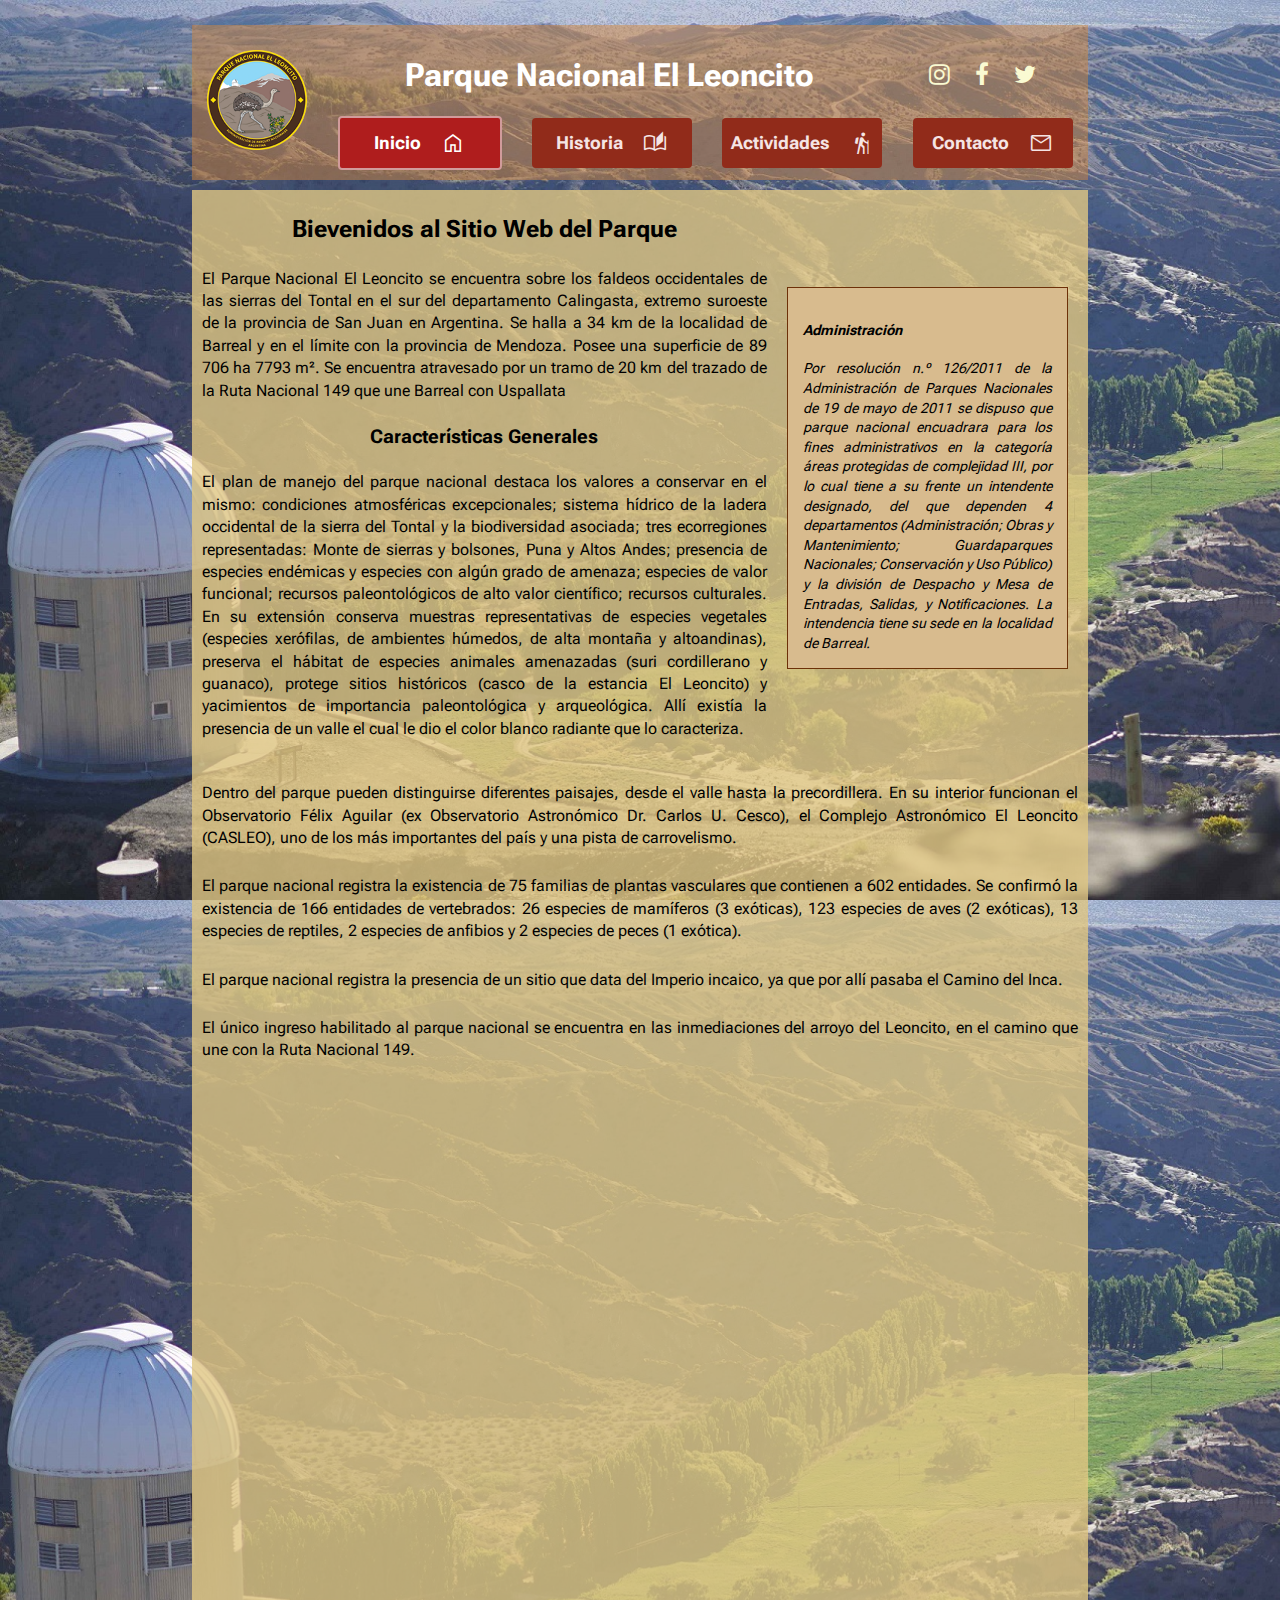
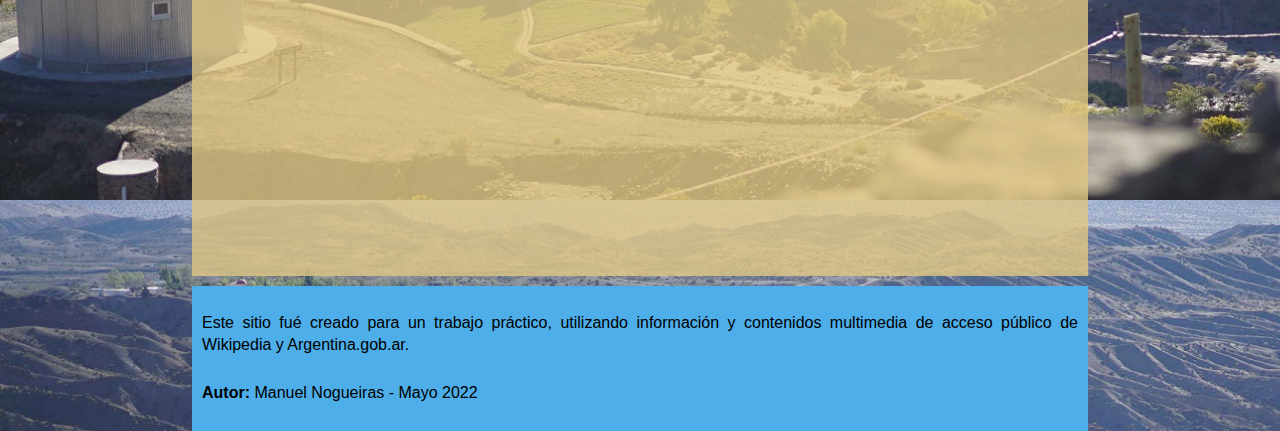
<file: index.html>
<!DOCTYPE html>
<html>

<head>
    <link rel="stylesheet" href="style.css">
    <title>Parque Nacional El Leoncito</title>

    <!-- Fuentes de la familia Roboto Flex de Google Fonts -->
    <!-- Iconos de la familia Material Symbols de Google Fonts -->
    <!-- Iconos de redes sociales de FontAwesome -->
    <link rel="preconnect" href="https://fonts.googleapis.com">
    <link rel="preconnect" href="https://fonts.gstatic.com" crossorigin>
    <link rel="stylesheet" href="https://fonts.googleapis.com/css2?family=Roboto+Flex:opsz,wght@8..144,400;8..144,600&display=swap"> 
    <link rel="stylesheet" href="https://fonts.googleapis.com/css2?family=Material+Symbols+Outlined:opsz,wght,FILL,GRAD@20..48,100..700,0..1,-50..200" />
    <link rel="stylesheet" href="https://cdnjs.cloudflare.com/ajax/libs/font-awesome/4.7.0/css/font-awesome.min.css">

</head>

<body>

<header>

    <nav class="gridHeader">
        <section class="logo"><img class="logoImagen" src="/images/logo_elleoncito.png" alt="Logo El Leoncito"></section>
        <section class="titulo"><h1>Parque Nacional El Leoncito</h1></section>
        <section class="redes">
            <a class="fa fa-instagram" href="#"></a>
            <a class="fa fa-facebook" href="#"></a>
            <a class="fa fa-twitter" href="#"></a>
        </section>
        <section class="boton1"><a class="boton botonOn" href="#"><span style="padding-right: 10px">Inicio</span><span class="material-symbols-outlined">home</span></a></section>
        <section class="boton2"><a class="boton" href="/historia.html"><span style="padding-right: 10px">Historia</span><span class="material-symbols-outlined">auto_stories</span></a></section>
        <section class="boton3"><a class="boton" href="/actividades.html"><span style="padding-right: 10px">Actividades</span><span class="material-symbols-outlined">hiking</span></a></section>
        <section class="boton4"><a class="boton" href="/contacto.html"><span style="padding-right: 10px">Contacto</span><span class="material-symbols-outlined">mail</span></a></section>
    </nav>

<!--style="font-size:24px;color:rgb(250, 250, 210, 0.8);padding-right: 15px"-->
</header>

    <main>

        <article>

            <nav class="gridIntro">
                <section class="intro1">
                    <h2>Bievenidos al Sitio Web del Parque</h2>
                    <p>El Parque Nacional El Leoncito se encuentra sobre los faldeos occidentales de las sierras del Tontal en el sur del departamento Calingasta, extremo suroeste de la provincia de San Juan en Argentina. Se halla a 34 km de la localidad de Barreal y en el límite con la provincia de Mendoza. Posee una superficie de 89 706 ha 7793 m². Se encuentra atravesado por un tramo de 20 km del trazado de la Ruta Nacional 149 que une Barreal con Uspallata</p>
                    <h3>Características Generales</h2>
                    <p>El plan de manejo del parque nacional destaca los valores a conservar en el mismo: condiciones atmosféricas excepcionales; sistema hídrico de la ladera occidental de la sierra del Tontal y la biodiversidad asociada; tres ecorregiones representadas: Monte de sierras y bolsones, Puna y Altos Andes; presencia de especies endémicas y especies con algún grado de amenaza; especies de valor funcional; recursos paleontológicos de alto valor científico; recursos culturales. En su extensión conserva muestras representativas de especies vegetales (especies xerófilas, de ambientes húmedos, de alta montaña y altoandinas), preserva el hábitat de especies animales amenazadas (suri cordillerano y guanaco), protege sitios históricos (casco de la estancia El Leoncito) y yacimientos de importancia paleontológica y arqueológica. Allí existía la presencia de un valle el cual le dio el color blanco radiante que lo caracteriza.</p>
                </section>

                <section class="intro2">
                    <h4>Administración</h4>
                    <div class="administracion">Por resolución n.º 126/2011 de la Administración de Parques Nacionales de 19 de mayo de 2011 se dispuso que parque nacional encuadrara para los fines administrativos en la categoría áreas protegidas de complejidad III, por lo cual tiene a su frente un intendente designado, del que dependen 4 departamentos (Administración; Obras y Mantenimiento; Guardaparques Nacionales; Conservación y Uso Público) y la división de Despacho y Mesa de Entradas, Salidas, y Notificaciones. La intendencia tiene su sede en la localidad de Barreal. </div>
                </section>

                <section class="intro3"><p>Dentro del parque pueden distinguirse diferentes paisajes, desde el valle hasta la precordillera. En su interior funcionan el Observatorio Félix Aguilar (ex Observatorio Astronómico Dr. Carlos U. Cesco), el Complejo Astronómico El Leoncito (CASLEO), uno de los más importantes del país y una pista de carrovelismo.</p>
                    <p>El parque nacional registra la existencia de 75 familias de plantas vasculares que contienen a 602 entidades. Se confirmó la existencia de 166 entidades de vertebrados: 26 especies de mamíferos (3 exóticas), 123 especies de aves (2 exóticas), 13 especies de reptiles, 2 especies de anfibios y 2 especies de peces (1 exótica).</p>
                    <p>El parque nacional registra la presencia de un sitio que data del Imperio incaico, ya que por allí pasaba el Camino del Inca.</p>
                    <p>El único ingreso habilitado al parque nacional se encuentra en las inmediaciones del arroyo del Leoncito, en el camino que une con la Ruta Nacional 149. </p>
                </section>

            </nav>

        </article>

        <article>

            <nav class="gridIframes">
                <section class="video1">
                    <iframe width="500" height="380" src="https://www.youtube.com/embed/rdgfSBsFtv4" title="YouTube video player" frameborder="0" allow="accelerometer; autoplay; clipboard-write; encrypted-media; gyroscope; picture-in-picture" allowfullscreen></iframe>
                </section>

                <section class="mapa1">
                    <iframe src="https://www.google.com/maps/embed?pb=!1m14!1m8!1m3!1d516290.69765711547!2d-69.3391267101843!3d-31.77665396719685!3m2!1i1024!2i768!4f13.1!3m3!1m2!1s0x0%3A0x927d0dcaa1badda8!2sParque%20Nacional%20El%20Leoncito!5e0!3m2!1ses-419!2sar!4v1652923370126!5m2!1ses-419!2sar" width="500" height="380" style="border:0;" allowfullscreen="" loading="lazy" referrerpolicy="no-referrer-when-downgrade"></iframe>
                </section>
            </nav>

        </article>

    </main>

<footer>
    <p>Este sitio fué creado para un trabajo práctico, utilizando información y contenidos multimedia de acceso público de Wikipedia y Argentina.gob.ar.</p>
    <p><b>Autor:</b> Manuel Nogueiras - Mayo 2022</p>
</footer>

</body>
</html>
</file>
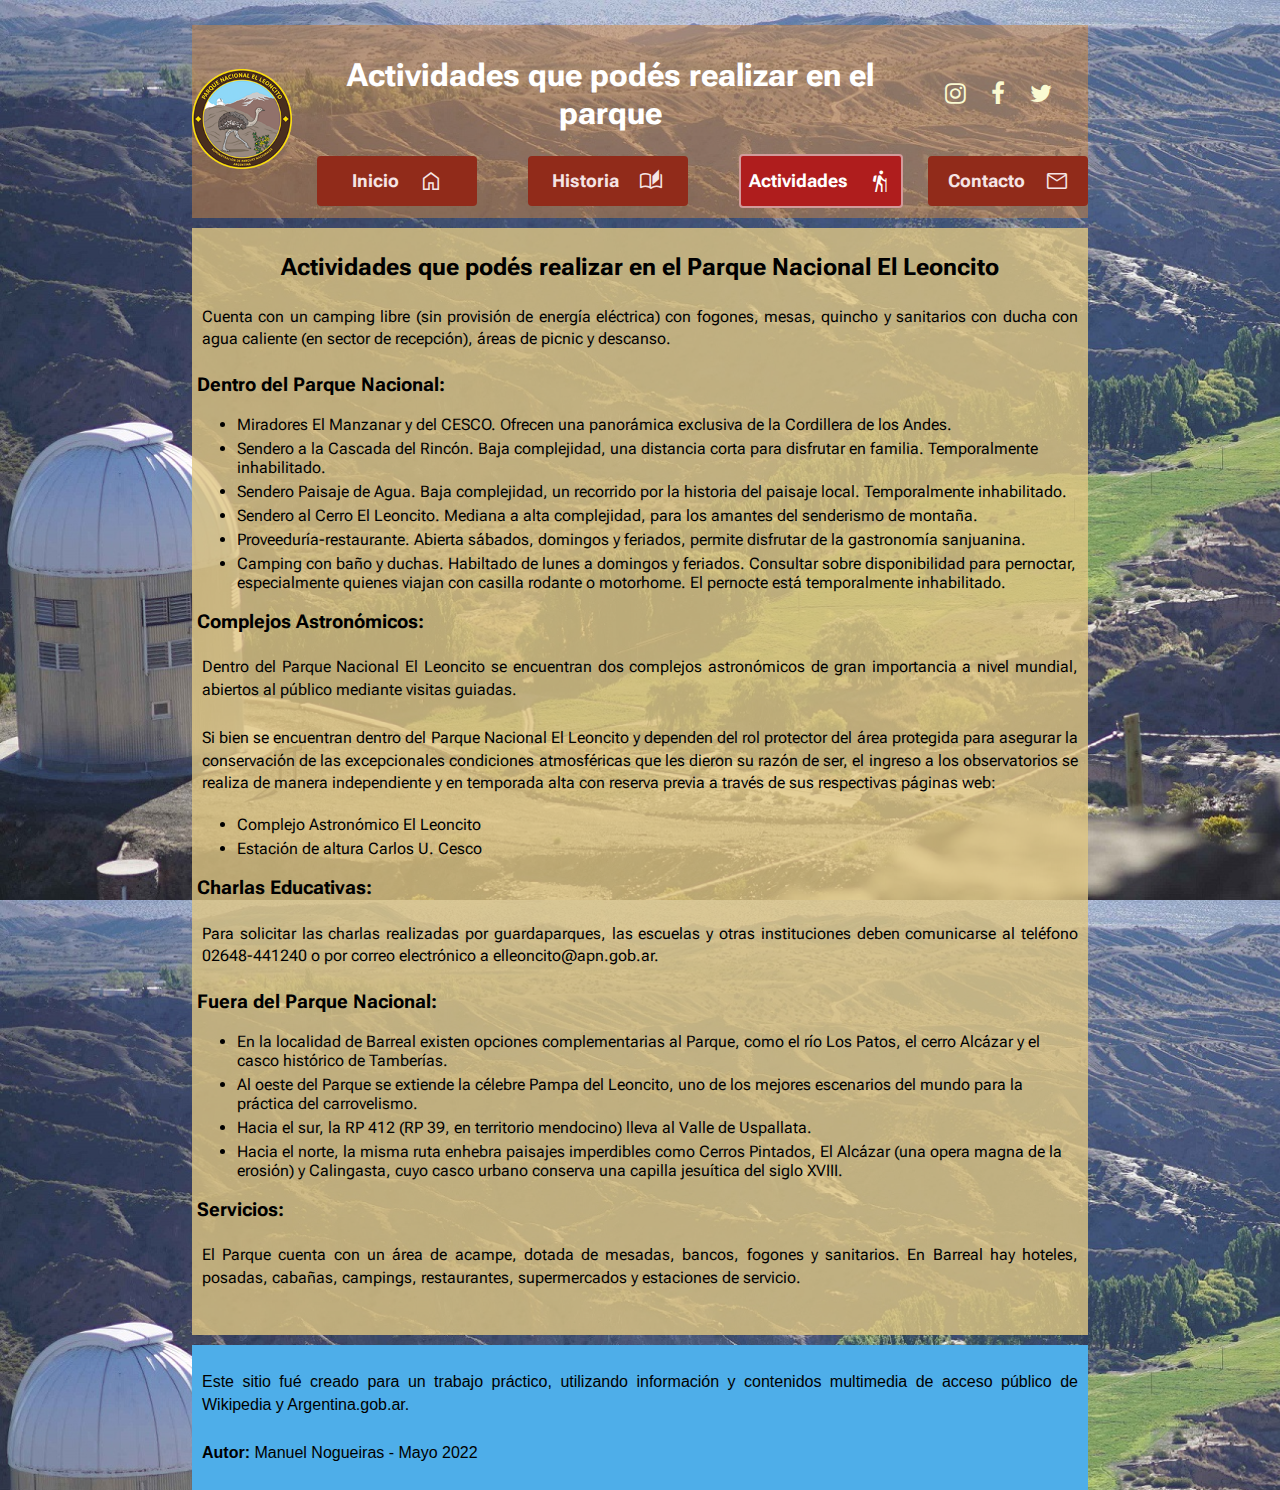
<file: actividades.html>
<!DOCTYPE html>
<html>
    <head>
        <link rel="stylesheet" href="style.css">
        <title>Parque Nacional El Leoncito - Actividades</title>
    
        <!-- Fuentes de la familia Roboto Flex de Google Fonts -->
        <!-- Iconos de la familia Material Symbols de Google Fonts -->
        <!-- Iconos de redes sociales de FontAwesome -->
        <link rel="preconnect" href="https://fonts.googleapis.com">
        <link rel="preconnect" href="https://fonts.gstatic.com" crossorigin>
        <link rel="stylesheet" href="https://fonts.googleapis.com/css2?family=Roboto+Flex:opsz,wght@8..144,400;8..144,600&display=swap"> 
        <link rel="stylesheet" href="https://fonts.googleapis.com/css2?family=Material+Symbols+Outlined:opsz,wght,FILL,GRAD@20..48,100..700,0..1,-50..200" />
        <link rel="stylesheet" href="https://cdnjs.cloudflare.com/ajax/libs/font-awesome/4.7.0/css/font-awesome.min.css">
    
    </head>

    <body>

        <header>
        
            <nav class="gridHeader">
                <section class="logo"><img class="logoImagen" src="/images/logo_elleoncito.png" alt="Logo El Leoncito"></section>
                <section class="titulo"><h1>Actividades que podés realizar en el parque</h1></section>
                <section class="redes">
                    <a class="fa fa-instagram" href="#"></a>
                    <a class="fa fa-facebook" href="#"></a>
                    <a class="fa fa-twitter" href="#"></a>
                </section>
                <section class="boton1"><a class="boton" href="/index.html"><span style="padding-right: 10px">Inicio</span><span class="material-symbols-outlined">home</span></a></section>
                <section class="boton2"><a class="boton" href="/historia.html"><span style="padding-right: 10px">Historia</span><span class="material-symbols-outlined">auto_stories</span></a></section>
                <section class="boton3"><a class="boton botonOn" href="#"><span style="padding-right: 10px">Actividades</span><span class="material-symbols-outlined">hiking</span></a></section>
                <section class="boton4"><a class="boton" href="/contacto.html"><span style="padding-right: 10px">Contacto</span><span class="material-symbols-outlined">mail</span></a></section>
            </nav>
        
        </header>

    <main><!--<span class="identificador">Main</span>-->
        <article class="intro1"><!--<span class="identificador">Article</span>-->
            <h2>Actividades que podés realizar en el Parque Nacional El Leoncito</h2>
            <p>Cuenta con un camping libre (sin provisión de energía eléctrica) con fogones, mesas, quincho y sanitarios con ducha con agua caliente (en sector de recepción), áreas de picnic y descanso.</p>
            <h3>Dentro del Parque Nacional:</h3>
            <ul class="lista">
                <li>Miradores El Manzanar y del CESCO. Ofrecen una panorámica exclusiva de la Cordillera de los Andes.</li>
                <li>Sendero a la Cascada del Rincón. Baja complejidad, una distancia corta para disfrutar en familia. Temporalmente inhabilitado.</li>
                <li>Sendero Paisaje de Agua. Baja complejidad, un recorrido por la historia del paisaje local. Temporalmente inhabilitado.</li>
                <li>Sendero al Cerro El Leoncito. Mediana a alta complejidad, para los amantes del senderismo de montaña.</li>
                <li>Proveeduría-restaurante. Abierta sábados, domingos y feriados, permite disfrutar de la gastronomía sanjuanina.</li>
                <li>Camping con baño y duchas. Habiltado de lunes a domingos y feriados. Consultar sobre disponibilidad para pernoctar, especialmente quienes viajan con casilla rodante o motorhome. El pernocte está temporalmente inhabilitado.</li>
            </ul>
            <h3>Complejos Astronómicos:</h3>
            <p>Dentro del Parque Nacional El Leoncito se encuentran dos complejos astronómicos de gran importancia a nivel mundial, abiertos al público mediante visitas guiadas.</p>
            <p>Si bien se encuentran dentro del Parque Nacional El Leoncito y dependen del rol protector del área protegida para asegurar la conservación de las excepcionales condiciones atmosféricas que les dieron su razón de ser, el ingreso a los observatorios se realiza de manera independiente y en temporada alta con reserva previa a través de sus respectivas páginas web:</p>
            <ul class="lista">
                <li>Complejo Astronómico El Leoncito</li>
                <li>Estación de altura Carlos U. Cesco</li>
            </ul>
            <h3>Charlas Educativas:</h3>
            <p>Para solicitar las charlas realizadas por guardaparques, las escuelas y otras instituciones deben comunicarse al teléfono 02648-441240 o por correo electrónico a elleoncito@apn.gob.ar.</p>
            <h3>Fuera del Parque Nacional:</h3>
            <ul class="lista">
                <li>En la localidad de Barreal existen opciones complementarias al Parque, como el río Los Patos, el cerro Alcázar y el casco histórico de Tamberías.</li>
                <li>Al oeste del Parque se extiende la célebre Pampa del Leoncito, uno de los mejores escenarios del mundo para la práctica del carrovelismo.</li>
                <li>Hacia el sur, la RP 412 (RP 39, en territorio mendocino) lleva al Valle de Uspallata.</li>
                <li>Hacia el norte, la misma ruta enhebra paisajes imperdibles como Cerros Pintados, El Alcázar (una opera magna de la erosión) y Calingasta, cuyo casco urbano conserva una capilla jesuítica del siglo XVIII.</li>
            </ul>
            <h3>Servicios:</h3>
            <p>El Parque cuenta con un área de acampe, dotada de mesadas, bancos, fogones y sanitarios. En Barreal hay hoteles, posadas, cabañas, campings, restaurantes, supermercados y estaciones de servicio.</p>
        </article>
    </main>

    <footer>
        <p>Este sitio fué creado para un trabajo práctico, utilizando información y contenidos multimedia de acceso público de Wikipedia y Argentina.gob.ar.</p>
        <p><b>Autor:</b> Manuel Nogueiras - Mayo 2022</p>
    </footer>
</body>
</html>
</file>
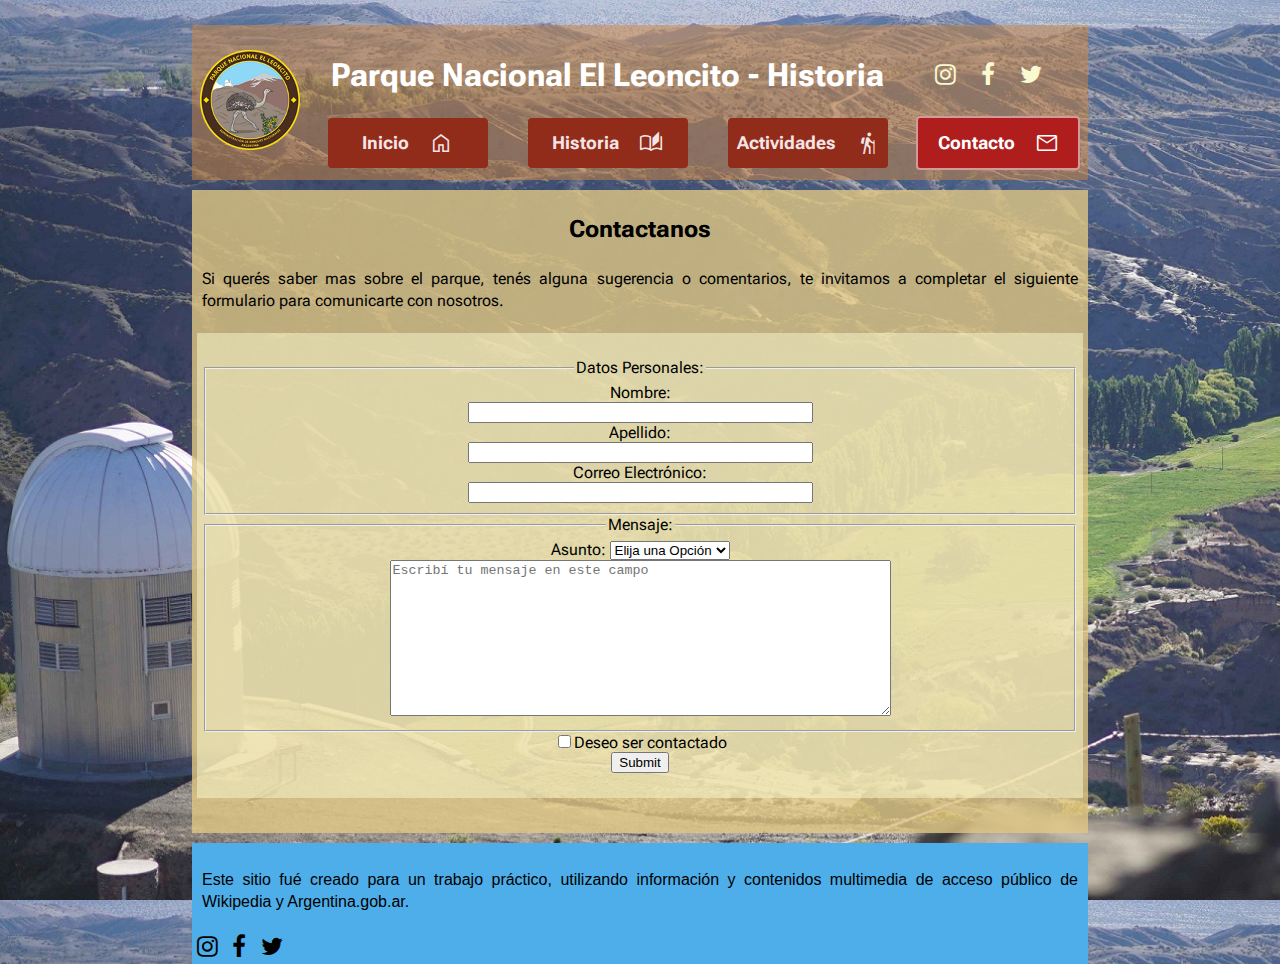
<file: contacto.html>
<!DOCTYPE html>
<html>
    <head>
        <link rel="stylesheet" href="style.css">
        <title>Parque Nacional El Leoncito - Contacto</title>
    
        <!-- Fuentes de la familia Roboto Flex de Google Fonts -->
        <!-- Iconos de la familia Material Symbols de Google Fonts -->
        <!-- Iconos de redes sociales de FontAwesome -->
        <link rel="preconnect" href="https://fonts.googleapis.com">
        <link rel="preconnect" href="https://fonts.gstatic.com" crossorigin>
        <link rel="stylesheet" href="https://fonts.googleapis.com/css2?family=Roboto+Flex:opsz,wght@8..144,400;8..144,600&display=swap"> 
        <link rel="stylesheet" href="https://fonts.googleapis.com/css2?family=Material+Symbols+Outlined:opsz,wght,FILL,GRAD@20..48,100..700,0..1,-50..200" />
        <link rel="stylesheet" href="https://cdnjs.cloudflare.com/ajax/libs/font-awesome/4.7.0/css/font-awesome.min.css">
    
    </head>

    <body>

        <header>
        
            <nav class="gridHeader">
                <section class="logo"><img class="logoImagen" src="/images/logo_elleoncito.png" alt="Logo El Leoncito"></section>
                <section class="titulo"><h1>Parque Nacional El Leoncito - Historia</h1></section>
                <section class="redes">
                    <a class="fa fa-instagram" href="#"></a>
                    <a class="fa fa-facebook" href="#"></a>
                    <a class="fa fa-twitter" href="#"></a>
                </section>
                <section class="boton1"><a class="boton" href="/index.html"><span style="padding-right: 10px">Inicio</span><span class="material-symbols-outlined">home</span></a></section>
                <section class="boton2"><a class="boton" href="/historia.html"><span style="padding-right: 10px">Historia</span><span class="material-symbols-outlined">auto_stories</span></a></section>
                <section class="boton3"><a class="boton" href="/actividades.html"><span style="padding-right: 10px">Actividades</span><span class="material-symbols-outlined">hiking</span></a></section>
                <section class="boton4"><a class="boton botonOn" href="#"><span style="padding-right: 10px">Contacto</span><span class="material-symbols-outlined">mail</span></a></section>
            </nav>
        
        </header>

    <main><!--<span class="identificador">Main</span>-->
        <article class="intro"><!--<span class="identificador">Article</span>-->
            <h2>Contactanos</h2>
            <p>Si querés saber mas sobre el parque, tenés alguna sugerencia o comentarios, te invitamos a completar el siguiente formulario para comunicarte con nosotros.</p>
        </article>
<!-- Formulario de Contacto -->
<!-- Validación en JavaScript-->
        <div class="formContacto">
            <form name="contacto" action="/contactar.php" method="POST" onSubmit="return validarFormulario()">
                <fieldset>
                    <legend>Datos Personales:</legend>
                    <label for="nombre">Nombre:</label><br>
                    <input type="text" id="nombre" name="nombre" size="40" required><br>
                    <label for="apellido">Apellido:</label><br>
                    <input type="text" id="apellido" name="apellido" size="40" required><br>
                    <label for="email">Correo Electrónico:</label><br>
                    <input type="email" id="email" name="email" size="40" required><br>
                </fieldset>
                <fieldset>
                    <legend>Mensaje:</legend>
                    <div class="formAsunto"><label for="asunto">Asunto:</label>
                    <select name="asunto" id="asunto"> 
                        <option value="" selected disabled hidden>Elija una Opción</option>
                        <option value="Consulta">Consulta</option> 
                        <option value="Sugerencia">Sugerencia</option> 
                        <option value="otro">Otro</option>
                    </select>
                    <div class="formArea"><textarea id="mensaje" name="mensaje" rows="10" cols="60" placeholder="Escribí tu mensaje en este campo"></textarea></div>
                </fieldset>
                <div class="formResponder"><input type="checkbox" id="responder" name="responder"><label for="responder">Deseo ser contactado</label>
                <div class="enviar"> </div><input type="submit" value="Submit"></div>
            </form> 
        </div>
    </main>

    <footer><!--<span class="identificador">Footer</span>-->
        
        <p>Este sitio fué creado para un trabajo práctico, utilizando información y contenidos multimedia de acceso público de Wikipedia y Argentina.gob.ar.</p>
        <div class="iconosFooter">
            <a class="fa fa-instagram" href="#" style="font-size:24px;color:black;padding-right: 10px"></a>
            <a class="fa fa-facebook" href="#" style="font-size:24px;color:black;padding-right: 10px"></a>
            <a class="fa fa-twitter" href="#" style="font-size:24px;color:black"></a>
        </div>
    </footer>
</body>
</html>
</file>
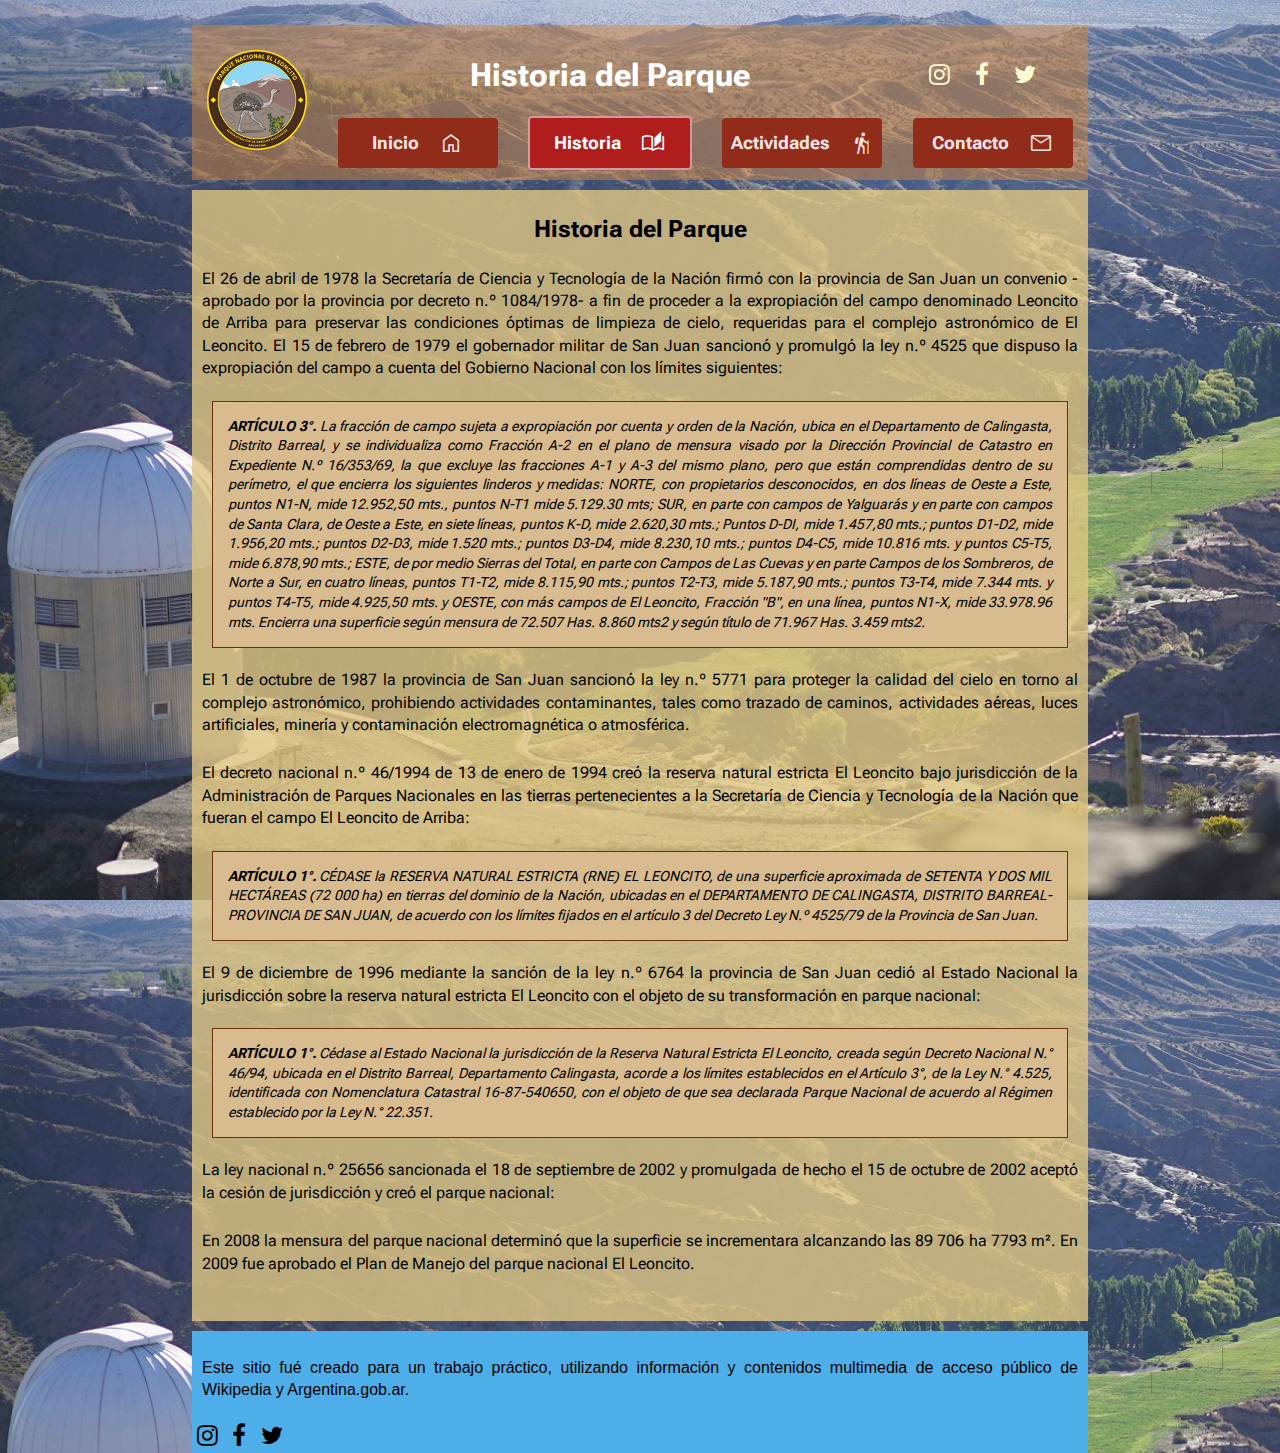
<file: historia.html>
<!DOCTYPE html>
<html>
    <head>
        <link rel="stylesheet" href="style.css">
        <title>Parque Nacional El Leoncito</title>
    
        <!-- Fuentes de la familia Roboto Flex de Google Fonts -->
        <!-- Iconos de la familia Material Symbols de Google Fonts -->
        <!-- Iconos de redes sociales de FontAwesome -->
        <link rel="preconnect" href="https://fonts.googleapis.com">
        <link rel="preconnect" href="https://fonts.gstatic.com" crossorigin>
        <link rel="stylesheet" href="https://fonts.googleapis.com/css2?family=Roboto+Flex:opsz,wght@8..144,400;8..144,600&display=swap"> 
        <link rel="stylesheet" href="https://fonts.googleapis.com/css2?family=Material+Symbols+Outlined:opsz,wght,FILL,GRAD@20..48,100..700,0..1,-50..200" />
        <link rel="stylesheet" href="https://cdnjs.cloudflare.com/ajax/libs/font-awesome/4.7.0/css/font-awesome.min.css">
    
    </head>

    <body>

        <header>
        
            <nav class="gridHeader">
                <section class="logo"><img class="logoImagen" src="/images/logo_elleoncito.png" alt="Logo El Leoncito"></section>
                <section class="titulo"><h1>Historia del Parque</h1></section>
                <section class="redes">
                    <a class="fa fa-instagram" href="#"></a>
                    <a class="fa fa-facebook" href="#"></a>
                    <a class="fa fa-twitter" href="#"></a>
                </section>
                <section class="boton1"><a class="boton" href="/index.html"><span style="padding-right: 10px">Inicio</span><span class="material-symbols-outlined">home</span></a></section>
                <section class="boton2"><a class="boton botonOn" href="#"><span style="padding-right: 10px">Historia</span><span class="material-symbols-outlined">auto_stories</span></a></section>
                <section class="boton3"><a class="boton" href="/actividades.html"><span style="padding-right: 10px">Actividades</span><span class="material-symbols-outlined">hiking</span></a></section>
                <section class="boton4"><a class="boton" href="/contacto.html"><span style="padding-right: 10px">Contacto</span><span class="material-symbols-outlined">mail</span></a></section>
            </nav>
        
        </header>
        
    <main><!--<span class="identificador">Main</span>-->
        <article class="intro1"><!--<span class="identificador">Article</span>-->
            <h2>Historia del Parque</h2>
            <p>El 26 de abril de 1978 la Secretaría de Ciencia y Tecnología de la Nación firmó con la provincia de San Juan un convenio -aprobado por la provincia por decreto n.º 1084/1978- a fin de proceder a la expropiación del campo denominado Leoncito de Arriba para preservar las condiciones óptimas de limpieza de cielo, requeridas para el complejo astronómico de El Leoncito. El 15 de febrero de 1979 el gobernador militar de San Juan sancionó y promulgó la ley n.º 4525 que dispuso la expropiación del campo a cuenta del Gobierno Nacional con los límites siguientes:</p>
            <p class="intro2"><b>ARTÍCULO 3°.</b> La fracción de campo sujeta a expropiación por cuenta y orden de la Nación, ubica en el Departamento de Calingasta, Distrito Barreal, y se individualiza como Fracción A-2 en el plano de mensura visado por la Dirección Provincial de Catastro en Expediente N.º 16/353/69, la que excluye las fracciones A-1 y A-3 del mismo plano, pero que están comprendidas dentro de su perímetro, el que encierra los siguientes linderos y medidas: NORTE, con propietarios desconocidos, en dos líneas de Oeste a Este, puntos N1-N, mide 12.952,50 mts., puntos N-T1 mide 5.129.30 mts; SUR, en parte con campos de Yalguarás y en parte con campos de Santa Clara, de Oeste a Este, en siete líneas, puntos K-D, mide 2.620,30 mts.; Puntos D-DI, mide 1.457,80 mts.; puntos D1-D2, mide 1.956,20 mts.; puntos D2-D3, mide 1.520 mts.; puntos D3-D4, mide 8.230,10 mts.; puntos D4-C5, mide 10.816 mts. y puntos C5-T5, mide 6.878,90 mts.; ESTE, de por medio Sierras del Total, en parte con Campos de Las Cuevas y en parte Campos de los Sombreros, de Norte a Sur, en cuatro líneas, puntos T1-T2, mide 8.115,90 mts.; puntos T2-T3, mide 5.187,90 mts.; puntos T3-T4, mide 7.344 mts. y puntos T4-T5, mide 4.925,50 mts. y OESTE, con más campos de El Leoncito, Fracción "B", en una línea, puntos N1-X, mide 33.978.96 mts. Encierra una superficie según mensura de 72.507 Has. 8.860 mts2 y según título de 71.967 Has. 3.459 mts2.</p>
            <p>El 1 de octubre de 1987 la provincia de San Juan sancionó la ley n.º 5771 para proteger la calidad del cielo en torno al complejo astronómico, prohibiendo actividades contaminantes, tales como trazado de caminos, actividades aéreas, luces artificiales, minería y contaminación electromagnética o atmosférica.</p>
            <p>El decreto nacional n.º 46/1994 de 13 de enero de 1994 creó la reserva natural estricta El Leoncito bajo jurisdicción de la Administración de Parques Nacionales en las tierras pertenecientes a la Secretaría de Ciencia y Tecnología de la Nación que fueran el campo El Leoncito de Arriba:</p>
            <p class="intro2"><b>ARTÍCULO 1°.</b> CÉDASE la RESERVA NATURAL ESTRICTA (RNE) EL LEONCITO, de una superficie aproximada de SETENTA Y DOS MIL HECTÁREAS (72 000 ha) en tierras del dominio de la Nación, ubicadas en el DEPARTAMENTO DE CALINGASTA, DISTRITO BARREAL-PROVINCIA DE SAN JUAN, de acuerdo con los límites fijados en el artículo 3 del Decreto Ley N.º 4525/79 de la Provincia de San Juan.</p>
            <p>El 9 de diciembre de 1996 mediante la sanción de la ley n.º 6764 la provincia de San Juan cedió al Estado Nacional la jurisdicción sobre la reserva natural estricta El Leoncito con el objeto de su transformación en parque nacional:</p>
            <p class="intro2"><b>ARTÍCULO 1°.</b> Cédase al Estado Nacional la jurisdicción de la Reserva Natural Estricta El Leoncito, creada según Decreto Nacional N.° 46/94, ubicada en el Distrito Barreal, Departamento Calingasta, acorde a los límites establecidos en el Artículo 3°, de la Ley N.° 4.525, identificada con Nomenclatura Catastral 16-87-540650, con el objeto de que sea declarada Parque Nacional de acuerdo al Régimen establecido por la Ley N.° 22.351.</p>
            <p>La ley nacional n.º 25656 sancionada el 18 de septiembre de 2002 y promulgada de hecho el 15 de octubre de 2002 aceptó la cesión de jurisdicción y creó el parque nacional:</p>
            <p>En 2008 la mensura del parque nacional determinó que la superficie se incrementara alcanzando las 89 706 ha 7793 m². En 2009 fue aprobado el Plan de Manejo del parque nacional El Leoncito.</p>
        </article>
    </main>

    <footer><!--<span class="identificador">Footer</span>-->
        
        <p>Este sitio fué creado para un trabajo práctico, utilizando información y contenidos multimedia de acceso público de Wikipedia y Argentina.gob.ar.</p>
        <div class="iconosFooter">
            <a class="fa fa-instagram" href="#" style="font-size:24px;color:black;padding-right: 10px"></a>
            <a class="fa fa-facebook" href="#" style="font-size:24px;color:black;padding-right: 10px"></a>
            <a class="fa fa-twitter" href="#" style="font-size:24px;color:black"></a>
        </div>
    </footer>
</body>
</html>
</file>
<file: style.css>
/* Estoy usando la familia de Fuentes Roboto Flex de Google Fonts */


/*
* {
border: 1px solid black;
}
*/

html {
  height: 100%;
  font-family: 'Roboto Flex', Arial, Helvetica, sans-serif;
  background-image: url("./images/leoncito2.jpg");
  background-size: cover;
  background-repeat: repeat-y;
}

body {
  max-width: 70%;
  margin: auto;
}

header {
  padding-top: 10px;
  padding-bottom: 10px;
  margin-top: 25px;
  background-color: rgb(205, 133, 63, 0.5);
}

main {
  padding: 5px;
  background-color:rgba(224, 199, 131, 0.8);
  padding-bottom: 25px;
  margin-top: 10px;
  margin-bottom: 10px;
}

footer {
  padding: 5px;
  background-color: rgb(78, 174, 233);
  font-family: sans-serif;
}

p {
  font-size: 16px;
  padding: 5px;
  text-align: justify;
  text-justify: inter-word;
  line-height: 1.4;
}

li {
margin-top: 5px;  
}

h1 {
  font-size: 32px;
  text-align: center;
  color: #ffffff;
}

h2 {
  text-align: center;
}

/* Definiciones de GRID */

.gridHeader {
  display: grid;
  grid-template-areas:
    'logo titulo titulo titulo redes'
    'logo boton1 boton2 boton3 boton4';
  align-items: center;
  text-align: center;
}

.gridIntro {
  display: grid;
  grid-template-areas:
    'intro1 intro1 intro1 intro2'
    'intro3 intro3 intro3 intro3';
  align-items: center;
  text-align: center;
}

.gridIframes {
  display: grid;
  grid-template-areas:
    'video1 mapa1';
  align-items: center;
  text-align: center;
}

.logo {
  grid-area: logo;
}
.titulo {
  grid-area: titulo;
}
.redes {
  grid-area: redes;
  font-size: 24px;
}
.boton1 {
  grid-area: boton1;
  display: flex;
  justify-content: center;
  align-items: center;
}
.boton2 {
  grid-area: boton2;
  display: flex;
  justify-content: center;
  align-items: center;
}
.boton3 {
  grid-area: boton3;
  display: flex;
  justify-content: center;
  align-items: center;
}
.boton4 {
  grid-area: boton4;
  display: flex;
  justify-content: center;
  align-items: center;
}

.intro1 {
  grid-area: intro1;
}
.intro2 {
  grid-area: intro2;
  padding: 15px;
  margin: 15px;
  font-style: italic;
  font-size: 14px;
  background-color: rgb(216, 187, 142);
  text-align: justify;
  text-justify: inter-word;
  border: 1px solid rgb(109, 48, 8);
  line-height: 1.4;
}
.intro3 {
  grid-area: intro3;
}

.video1 {
  grid-area: video1;
}
.mapa1 {
  grid-area: mapa1;
}

/* Botones */

.boton {
  background-color: rgb(145, 43, 26);
  border: none;
  border-radius: 4px;
  color: rgb(245, 228, 228);
  display: flex;
  justify-content: center;
  align-items: center;
  min-height: 50px;
  min-width: 160px;
  vertical-align: middle;
  text-decoration: none;
  font-size: 18px;
  font-weight: bold;
  cursor: pointer;
  transition: transform 250ms;
}

/* Iconos de Redes Sociales de FontAwesome */

.fa {
  text-decoration: none;
  color:rgb(250, 250, 210);
  padding-right: 20px;
}

/* 
Animación del botón para que resalte al pasar el mouse
*/

.boton:hover {
  background-color: rgb(204, 102, 95);
  transform: translateY(-10px);
  border-style: solid;
  border: 2px solid rgb(209, 155, 155);
}

.botonOn:hover {
  background-color: rgb(175, 29, 29);
  transform: none;
  border-style: solid;
  border: 2px solid rgb(209, 155, 155);
}


.botonOn {
  background-color: rgb(175, 29, 29);
  border-style: solid;
  border: 2px solid rgb(209, 155, 155);
  color: white;
  transition: none;
}

.iconos {
  font-size: 32px;
  color:rgb(250, 250, 210, 0.8);
  margin-left: 20px;
}

.logoImagen {
  max-width: 100px;
  height: auto;
}

.formContacto {
  padding: 5px;
  background-color:rgb(250, 250, 210, 0.5);
  padding-top: 25px;
  padding-bottom: 25px;
  margin-bottom: 10px;
  text-align: center;
}

/* Configuración Responsive */

@media (max-width: 1450px) {

  .gridIframes {
    grid-template-areas:
      'video1'
      'mapa1';
  }
  
}
@media (max-width: 1000px) {
 
  .gridHeader {
    display: grid;
    grid-template-areas:
      'logo logo'
      'titulo titulo'
      'redes redes'
      'boton1 boton2'
      'boton3 boton4';
    align-items: center;
    text-align: center;
  }

  .gridIntro {
    display: grid;
    grid-template-areas:
      'intro1'
      'intro2'
      'intro3';
    align-items: center;
    text-align: center;
    
  }

  .gridIframes {
    grid-template-areas:
      'video1'
      'mapa1';
  }

  body {
    max-width: 90%;
    margin: auto;
  }

  .redes {
    margin-bottom: 20px;
    font-size: 40px;
  }

  .boton1 {
    margin-bottom: 20px;
  }
  
  .boton2 {
    margin-bottom: 20px;
  }
  
  .boton3 {
    margin-bottom: 20px;
  }

  .boton {
    min-height: 80px;
    min-width: 200px;
    font-size: 24px;
  }

  a {
    font-size: 64px;
    color:rgb(250, 250, 210, 0.8);
    margin-left: 40px;
  }
  
}

@media (max-width: 500px) {
 
  .gridHeader {
    display: grid;
    grid-template-areas:
      'logo'
      'titulo'
      'redes'
      'boton1'
      'boton2'
      'boton3'
      'boton4';
    align-items: center;
    text-align: center;
  }

  .gridIntro {
    display: grid;
    grid-template-areas:
      'intro1'
      'intro2'
      'intro3';
    align-items: center;
    text-align: center;
  }

  .gridIframes {
    grid-template-areas:
      'video1'
      'mapa1';
  }

  .boton {
    padding: 20px 30px 20px 30px;
    margin: 2px 5px;
    min-height: 60px;
    max-width: 200px;
    font-size: 32px;
  }

  body {
    max-width: 100%;
    margin: auto;
  }
  
  .redes {
    margin-bottom: 20px;
    font-size: 40px;
  }

  .boton1 {
    margin-bottom: 20px;
  }
  
  .boton2 {
    margin-bottom: 20px;
  }
  
  .boton3 {
    margin-bottom: 20px;
  }

}

/* Iconos de Google Fonts */

.material-symbols-outlined {
  font-variation-settings:
  'FILL' 0,
  'wght' 400,
  'GRAD' 0,
  'opsz' 48;
  padding-left: 10px;
  vertical-align: middle;
}
</file>
